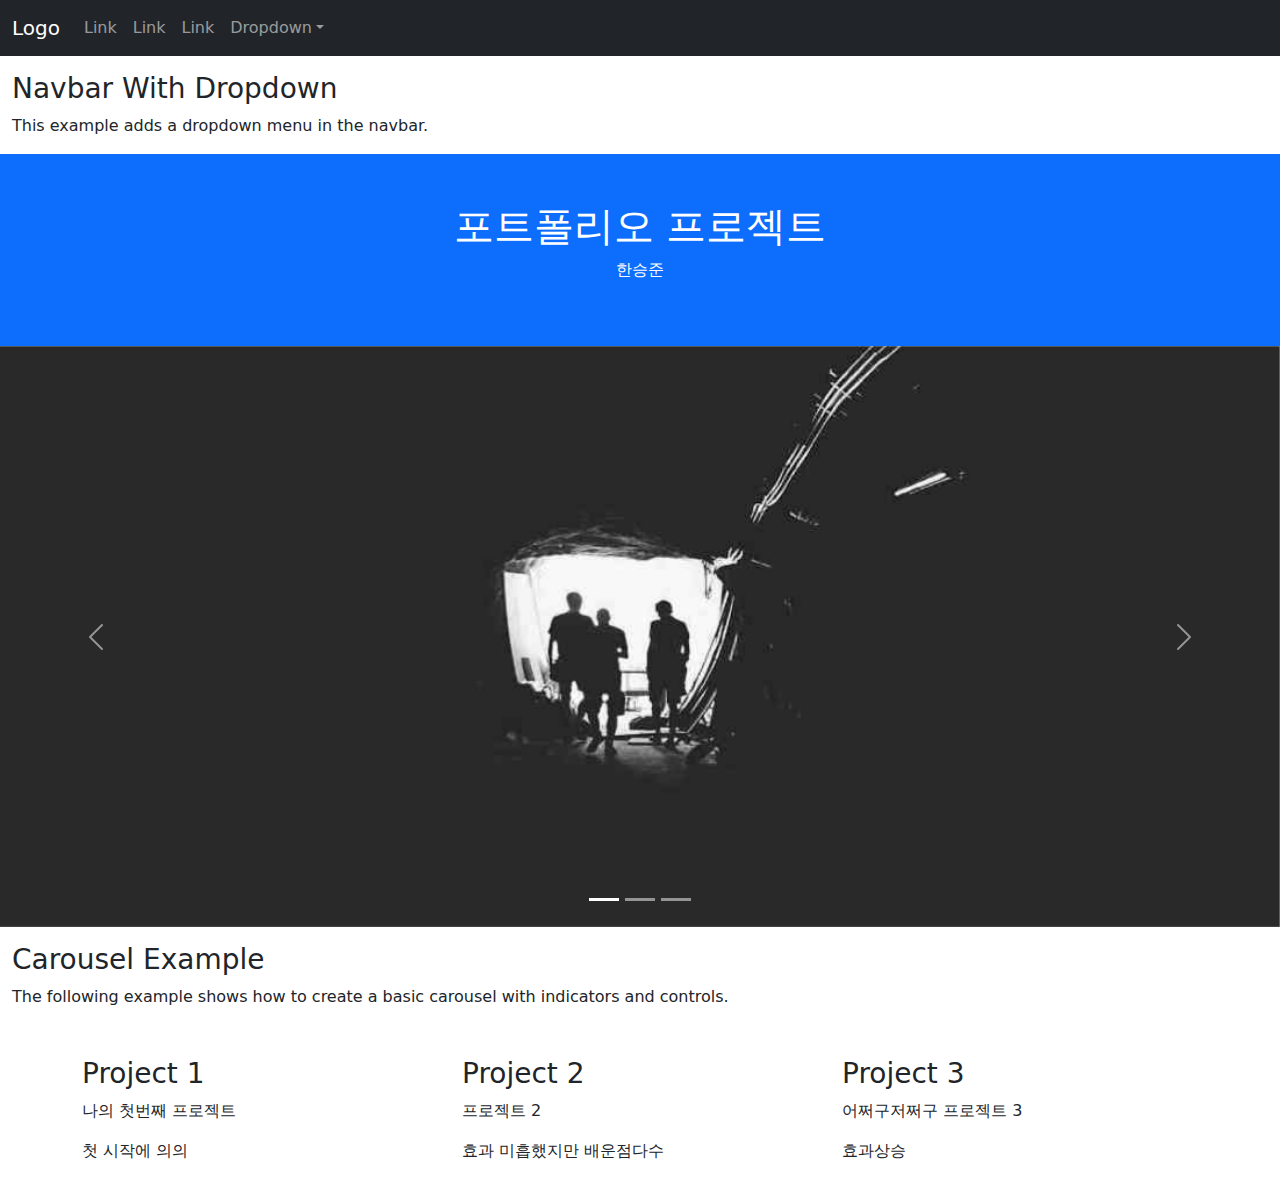
<file: index.html>
<html lang="en">
<head>
  <title>Bootstrap Example</title>
  <meta charset="utf-8">
  <meta name="viewport" content="width=device-width, initial-scale=1">
  <link href="https://cdn.jsdelivr.net/npm/bootstrap@5.3.3/dist/css/bootstrap.min.css" rel="stylesheet">
  <script src="https://cdn.jsdelivr.net/npm/bootstrap@5.3.3/dist/js/bootstrap.bundle.min.js"></script>
</head>
<body>

<nav class="navbar navbar-expand-sm bg-dark navbar-dark">
  <div class="container-fluid">
    <a class="navbar-brand" href="#">Logo</a>
    <button class="navbar-toggler" type="button" data-bs-toggle="collapse" data-bs-target="#collapsibleNavbar">
      <span class="navbar-toggler-icon"></span>
    </button>
    <div class="collapse navbar-collapse" id="collapsibleNavbar">
      <ul class="navbar-nav">
        <li class="nav-item">
          <a class="nav-link" href="#">Link</a>
        </li>
        <li class="nav-item">
          <a class="nav-link" href="#">Link</a>
        </li>
        <li class="nav-item">
          <a class="nav-link" href="#">Link</a>
        </li>  
        <li class="nav-item dropdown">
          <a class="nav-link dropdown-toggle" href="#" role="button" data-bs-toggle="dropdown">Dropdown</a>
          <ul class="dropdown-menu">
            <li><a class="dropdown-item" href="#">Link</a></li>
            <li><a class="dropdown-item" href="#">Another link</a></li>
            <li><a class="dropdown-item" href="#">A third link</a></li>
          </ul>
        </li>
      </ul>
    </div>
  </div>
</nav>

<div class="container-fluid mt-3">
  <h3>Navbar With Dropdown</h3>
  <p>This example adds a dropdown menu in the navbar.</p>
</div>

</body>
</html>

<!DOCTYPE html>
<html lang="en">
<head>
  <title>Bootstrap 5 Example</title>
  <meta charset="utf-8">
  <meta name="viewport" content="width=device-width, initial-scale=1">
  <link href="https://cdn.jsdelivr.net/npm/bootstrap@5.3.3/dist/css/bootstrap.min.css" rel="stylesheet">
  <script src="https://cdn.jsdelivr.net/npm/bootstrap@5.3.3/dist/js/bootstrap.bundle.min.js"></script>
</head>
<body>

<div class="container-fluid p-5 bg-primary text-white text-center">
  <h1>포트폴리오 프로젝트</h1>
  <p>한승준</p> 
</div>
<!DOCTYPE html>
<html lang="en">
<head>
  <title>Bootstrap Example</title>
  <meta charset="utf-8">
  <meta name="viewport" content="width=device-width, initial-scale=1">
  <link href="https://cdn.jsdelivr.net/npm/bootstrap@5.3.3/dist/css/bootstrap.min.css" rel="stylesheet">
  <script src="https://cdn.jsdelivr.net/npm/bootstrap@5.3.3/dist/js/bootstrap.bundle.min.js"></script>
</head>
<body>

<!-- Carousel -->
<div id="demo" class="carousel slide" data-bs-ride="carousel">

  <!-- Indicators/dots -->
  <div class="carousel-indicators">
    <button type="button" data-bs-target="#demo" data-bs-slide-to="0" class="active"></button>
    <button type="button" data-bs-target="#demo" data-bs-slide-to="1"></button>
    <button type="button" data-bs-target="#demo" data-bs-slide-to="2"></button>
  </div>
  
  <!-- The slideshow/carousel -->
  <div class="carousel-inner">
    <div class="carousel-item active">
      <img src="la.jpg" alt="Los Angeles" class="d-block" style="width:100%">
    </div>
    <div class="carousel-item">
      <img src="chicago.jpg" alt="Chicago" class="d-block" style="width:100%">
    </div>
    <div class="carousel-item">
      <img src="ny.jpg" alt="New York" class="d-block" style="width:100%">
    </div>
  </div>
  
  <!-- Left and right controls/icons -->
  <button class="carousel-control-prev" type="button" data-bs-target="#demo" data-bs-slide="prev">
    <span class="carousel-control-prev-icon"></span>
  </button>
  <button class="carousel-control-next" type="button" data-bs-target="#demo" data-bs-slide="next">
    <span class="carousel-control-next-icon"></span>
  </button>
</div>

<div class="container-fluid mt-3">
  <h3>Carousel Example</h3>
  <p>The following example shows how to create a basic carousel with indicators and controls.</p>
</div>

<div class="container mt-5">
  <div class="row">
    <div class="col-sm-4">
      <h3>Project 1</h3>
      <p>나의 첫번째 프로젝트</p>
      <p>첫 시작에 의의</p>
    </div>
    <div class="col-sm-4">
      <h3>Project 2</h3>
      <p>프로젝트 2</p>
      <p>효과 미흡했지만 배운점다수</p>
    </div>
    <div class="col-sm-4">
      <h3>Project 3</h3>        
      <p>어쩌구저쩌구 프로젝트 3</p>
      <p>효과상승</p>
    </div>
  </div>
</div>

</body>
</html>
</file>
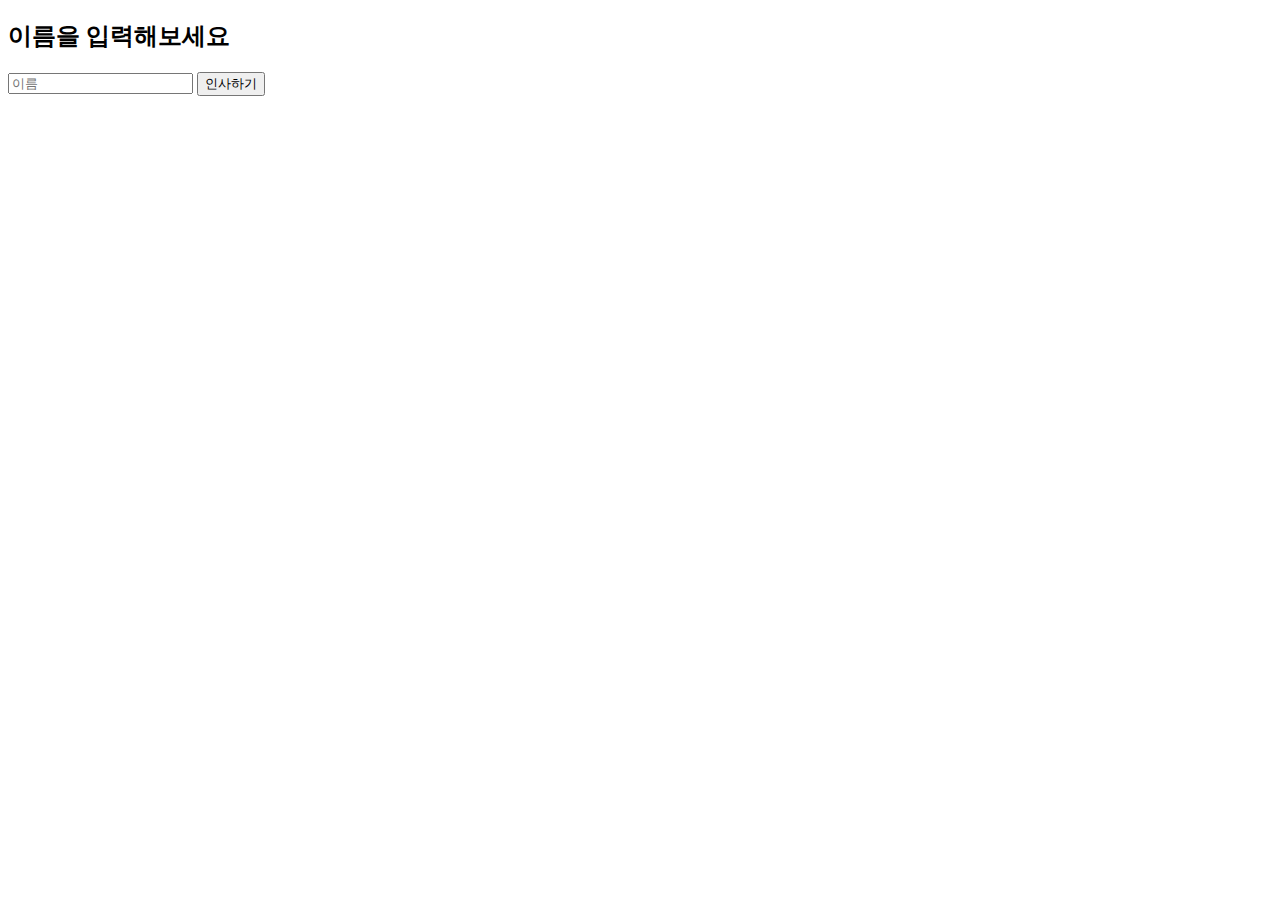
<file: ex1.html>
<!DOCTYPE html>
<html>
<head>
<title>자바스크립트 예제</title>
<meta charset="UTF-8">
</head>
<body>
    <h2>이름을 입력해보세요</h2>
    <input type="text" id="nameInput" placeholder="이름">
    <button onclick="sayHello()">인사하기</button>
    <p id="greeting"></p>

    <script>
        function sayHello() {
            const name = document.getElementById("nameInput").value;
            const greetingElement = document.getElementById("greeting");
            if (name.trim() === "") {
                greetingElement.textContent = "이름을 입력해주세요!";
            } else {
                greetingElement.textContent = `안녕하세요, ${name}님!`;
            }
        }
    </script>
</body>



</html>
</file>
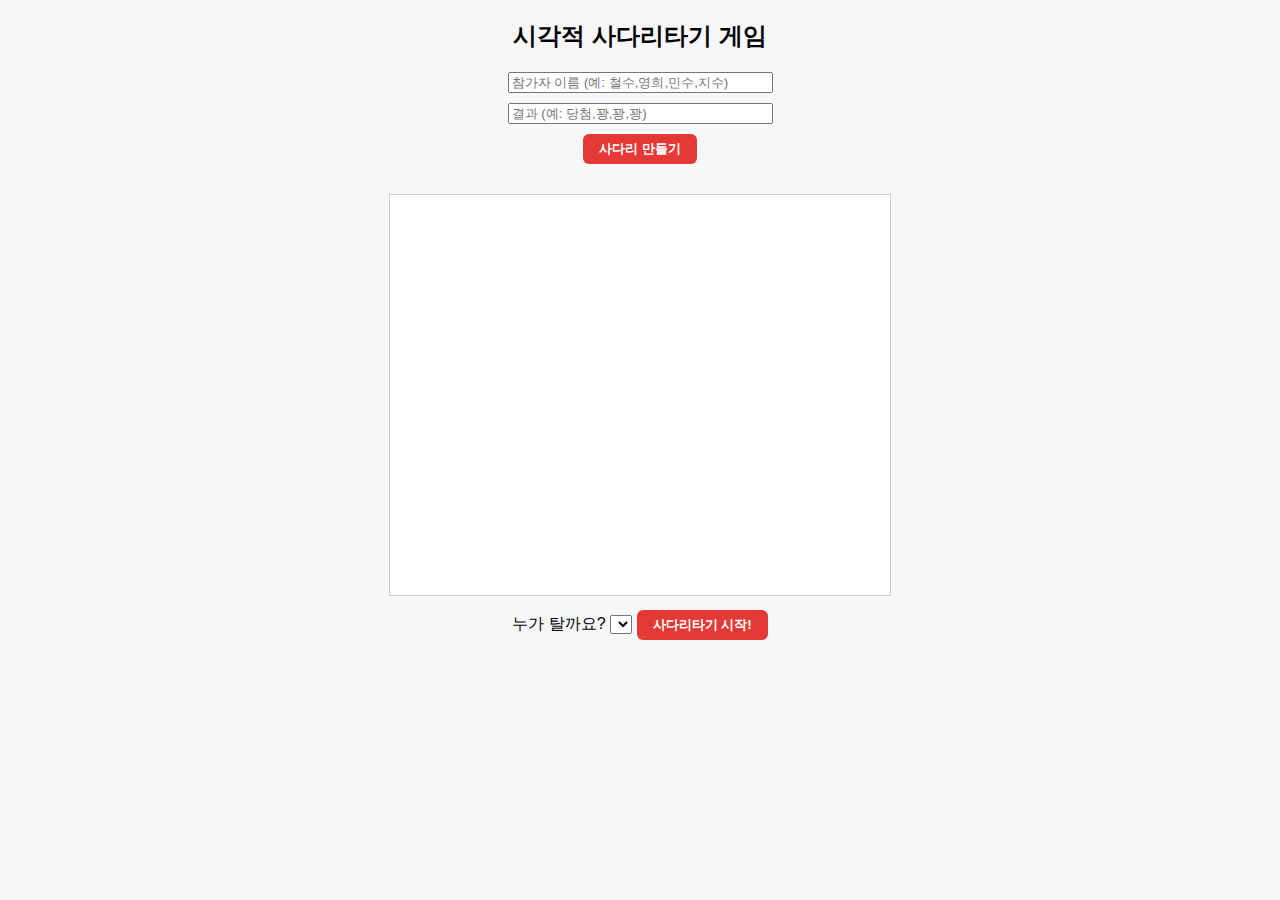
<file: game.html>
<!DOCTYPE html>
<html lang="ko">
<head>
    <meta charset="UTF-8">
    <title>시각적 사다리타기</title>
    <style>
        body { font-family: 'Malgun Gothic', Arial, sans-serif; background: #f7f7fa; text-align: center; }
        #ladderCanvas { border: 1px solid #ccc; background: #fff; margin-top: 20px; }
        .input-row { margin: 10px 0; }
        button { padding: 6px 16px; border-radius: 6px; border: 0; background: #e53935; color: #fff; font-weight: bold; cursor: pointer; }
        button:hover { background: #d32f2f; }
        #result { margin-top: 16px; font-size: 1.3em; font-weight: bold; color: #222; }
    </style>
</head>
<body>
    <h2>시각적 사다리타기 게임</h2>
    <div class="input-row">
        <input id="names" type="text" placeholder="참가자 이름 (예: 철수,영희,민수,지수)" size="30">
    </div>
    <div class="input-row">
        <input id="goals" type="text" placeholder="결과 (예: 당첨,꽝,꽝,꽝)" size="30">
    </div>
    <div class="input-row">
        <button onclick="setupLadder()">사다리 만들기</button>
    </div>
    <canvas id="ladderCanvas" width="500" height="400"></canvas>
    <div class="input-row">
        <label for="player">누가 탈까요?</label>
        <select id="player"></select>
        <button onclick="playLadder()">사다리타기 시작!</button>
    </div>
    <div id="result"></div>

    <script>
        // 전역 변수
        let ladder = [], ladderCols = 0, ladderRows = 0, colX = [], rowY = [];
        let names = [], goals = [];
        const canvas = document.getElementById('ladderCanvas');
        const ctx = canvas.getContext('2d');
        const W = canvas.width, H = canvas.height;

        function setupLadder() {
            names = document.getElementById('names').value.split(',').map(x => x.trim()).filter(Boolean);
            goals = document.getElementById('goals').value.split(',').map(x => x.trim()).filter(Boolean);
            if (names.length < 2 || names.length !== goals.length) {
                alert('참가자 수와 결과 수를 맞춰주세요!');
                return;
            }
            // 세로줄과 가로줄 개수
            ladderCols = names.length;
            ladderRows = Math.max(6, ladderCols * 2); // 가로줄 수(적당히)
            // 사다리 데이터 생성
            ladder = [];
            for (let r = 0; r < ladderRows; r++) {
                let row = Array(ladderCols-1).fill(0);
                for (let c = 0; c < ladderCols-1; c++) {
                    // 인접 가로줄이 겹치지 않도록 체크
                    if (r > 0 && ladder[r-1][c]) continue;
                    row[c] = (Math.random() < 0.5) ? 1 : 0;
                }
                ladder.push(row);
            }
            // X,Y 좌표 미리 계산
            colX = Array.from({length: ladderCols}, (_, i) => 60 + i * ((W-120)/(ladderCols-1)));
            rowY = Array.from({length: ladderRows+1}, (_, i) => 60 + i * ((H-120)/(ladderRows)));
            // 이름, 결과 select 박스 세팅
            let sel = document.getElementById('player');
            sel.innerHTML = names.map((n, i) => `<option value="${i}">${n}</option>`).join('');
            // 사다리 그리기
            drawLadder();
            document.getElementById('result').textContent = '';
        }

        function drawLadder(path=[]) {
            ctx.clearRect(0, 0, W, H);
            ctx.lineWidth = 2;
            // 세로줄
            ctx.strokeStyle = "#666";
            for (let c = 0; c < ladderCols; c++) {
                ctx.beginPath();
                ctx.moveTo(colX[c], rowY[0]);
                ctx.lineTo(colX[c], rowY[ladderRows]);
                ctx.stroke();
            }
            // 가로줄
            ctx.strokeStyle = "#d32f2f";
            for (let r = 0; r < ladderRows; r++) {
                for (let c = 0; c < ladderCols-1; c++) {
                    if (ladder[r][c]) {
                        ctx.beginPath();
                        ctx.moveTo(colX[c], rowY[r+1]);
                        ctx.lineTo(colX[c+1], rowY[r+1]);
                        ctx.stroke();
                    }
                }
            }
            // 이름 표시
            ctx.font = "16px Malgun Gothic";
            ctx.fillStyle = "#222";
            names.forEach((n, c) => {
                ctx.textAlign = "center";
                ctx.fillText(n, colX[c], rowY[0] - 20);
            });
            // 결과 표시
            goals.forEach((g, c) => {
                ctx.textAlign = "center";
                ctx.fillStyle = "#0277bd";
                ctx.fillText(g, colX[c], rowY[ladderRows] + 32);
            });
            // 경로 그리기
            if (path.length > 0) {
                ctx.strokeStyle = "#43a047";
                ctx.lineWidth = 4;
                ctx.beginPath();
                ctx.moveTo(path[0][0], path[0][1]);
                for (let i = 1; i < path.length; i++) {
                    ctx.lineTo(path[i][0], path[i][1]);
                }
                ctx.stroke();
            }
        }

        function playLadder() {
            const playerIdx = Number(document.getElementById('player').value);
            let c = playerIdx, r = 0;
            let path = [[colX[c], rowY[0]]];
            // 사다리 타고 내려가는 알고리즘
            for (r = 0; r < ladderRows; r++) {
                if (c < ladderCols-1 && ladder[r][c]) {
                    // 오른쪽으로 이동
                    c++;
                    path.push([colX[c], rowY[r+1]]);
                } else if (c > 0 && ladder[r][c-1]) {
                    // 왼쪽으로 이동
                    c--;
                    path.push([colX[c], rowY[r+1]]);
                } else {
                    // 아래로
                    path.push([colX[c], rowY[r+1]]);
                }
            }
            // 경로 애니메이션
            animatePath(path, c);
        }

        function animatePath(path, resultCol) {
            let i = 1;
            function drawStep() {
                drawLadder(path.slice(0, i+1));
                if (i < path.length-1) {
                    i++;
                    setTimeout(drawStep, 50);
                } else {
                    // 결과 출력
                    document.getElementById('result').textContent = 
                        `${names[Number(document.getElementById('player').value)]}님의 결과는: ${goals[resultCol]}`;
                }
            }
            drawStep();
        }
    </script>
</body>
</html>
</file>
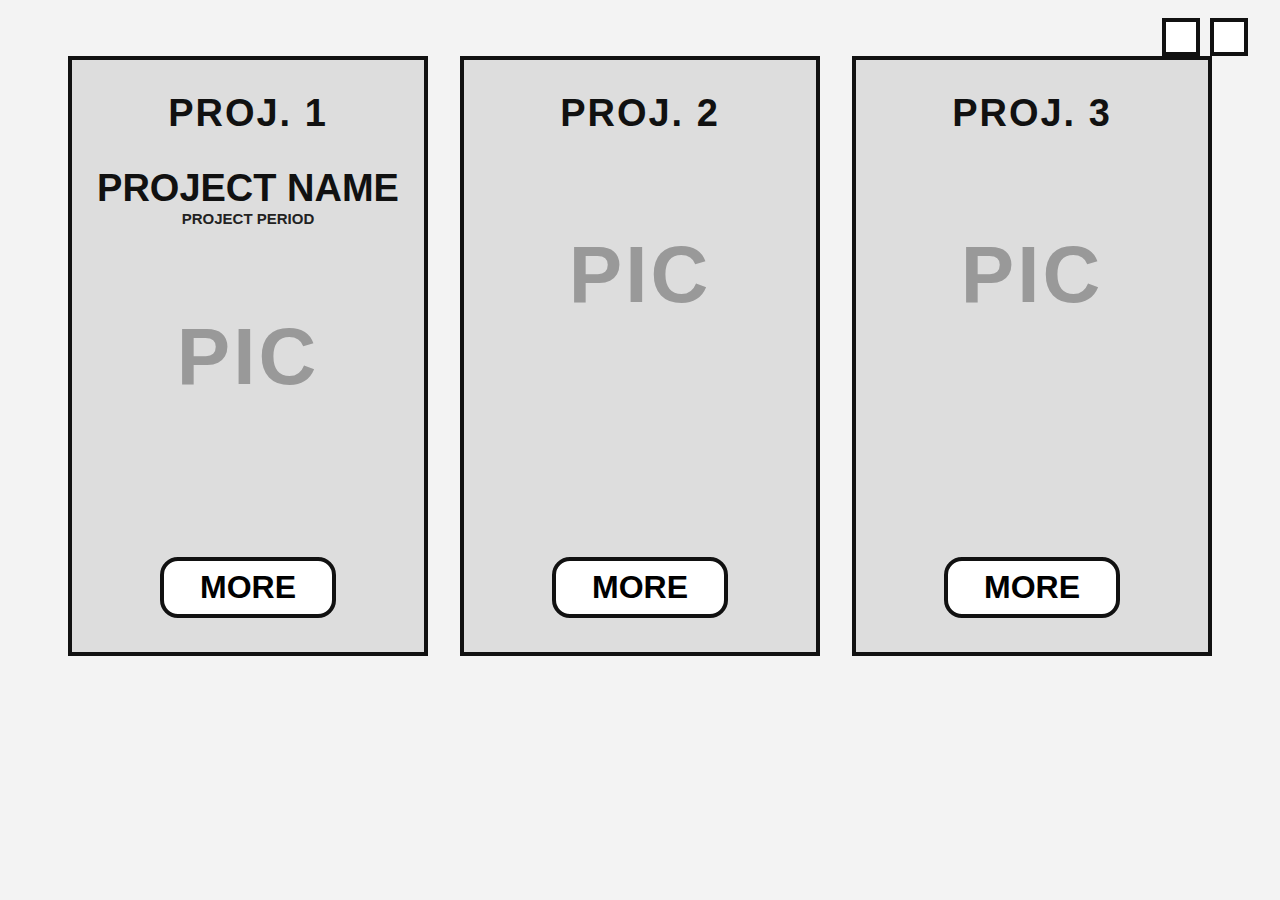
<file: Portproject.html>
<!DOCTYPE html>
<html lang="ko">
<head>
    <meta charset="UTF-8">
    <title>Projects | Portfolio</title>
    <style>
        body {
            margin: 0;
            padding: 0;
            background: #f3f3f3;
            font-family: 'Arial Black', Arial, sans-serif;
        }
        .project-wrapper {
            display: flex;
            flex-direction: row;
            justify-content: center;
            align-items: flex-start;
            gap: 32px;
            margin: 56px 0 0 0;
            min-height: 90vh;
        }
        .project-card {
            background: #ddd;
            border: 4px solid #111;
            box-sizing: border-box;
            width: 360px;
            min-height: 600px;
            display: flex;
            flex-direction: column;
            align-items: center;
            position: relative;
            padding: 32px 24px 24px 24px;
        }
        .project-label {
            font-size: 38px;
            font-weight: bold;
            letter-spacing: 2px;
            text-align: center;
            color: #111;
            margin-bottom: 32px;
        }
        .project-title {
            font-size: 38px;
            font-weight: bold;
            color: #111;
            text-align: center;
        }
        .project-period {
            font-size: 15px;
            font-weight: bold;
            color: #222;
            margin-bottom: 22px;
            text-align: center;
        }
        .project-img {
            margin: 38px 0;
            background: none;
            width: 210px;
            height: 140px;
            display: flex;
            align-items: center;
            justify-content: center;
            font-size: 80px;
            font-weight: bold;
            color: #999;
            letter-spacing: 3px;
        }
        .more-btn {
            margin-top: auto;
            margin-bottom: 10px;
            font-size: 32px;
            font-weight: bold;
            background: #fff;
            border: 4px solid #111;
            border-radius: 18px;
            padding: 8px 36px;
            cursor: pointer;
            transition: background 0.17s, color 0.17s;
        }
        .more-btn:hover {
            background: #111;
            color: #fff;
        }
        @media (max-width: 1150px) {
            .project-wrapper { flex-direction: column; align-items: center; gap: 30px; }
            .project-card { width: 96vw; max-width: 420px; }
        }
        /* 우상단 네모 아이콘 (장식) */
        .window-icons {
            position: absolute;
            top: 18px; right: 32px;
            display: flex;
            gap: 10px;
        }
        .window-icon {
            border: 4px solid #111;
            width: 38px; height: 38px;
            background: #fff;
            display: inline-block;
            box-sizing: border-box;
        }
    </style>
</head>
<body>
    <div class="window-icons">
        <div class="window-icon"></div>
        <div class="window-icon"></div>
    </div>
    <div class="project-wrapper">
        <!-- CARD 1 -->
        <div class="project-card">
            <div class="project-label">PROJ. 1</div>
            <div class="project-title">PROJECT NAME</div>
            <div class="project-period">PROJECT PERIOD</div>
            <div class="project-img">PIC</div>
            <button class="more-btn">MORE</button>
        </div>
        <!-- CARD 2 -->
        <div class="project-card">
            <div class="project-label">PROJ. 2</div>
            <div class="project-img">PIC</div>
            <button class="more-btn">MORE</button>
        </div>
        <!-- CARD 3 -->
        <div class="project-card">
            <div class="project-label">PROJ. 3</div>
            <div class="project-img">PIC</div>
            <button class="more-btn">MORE</button>
        </div>
    </div>
</body>
</html>
</file>
